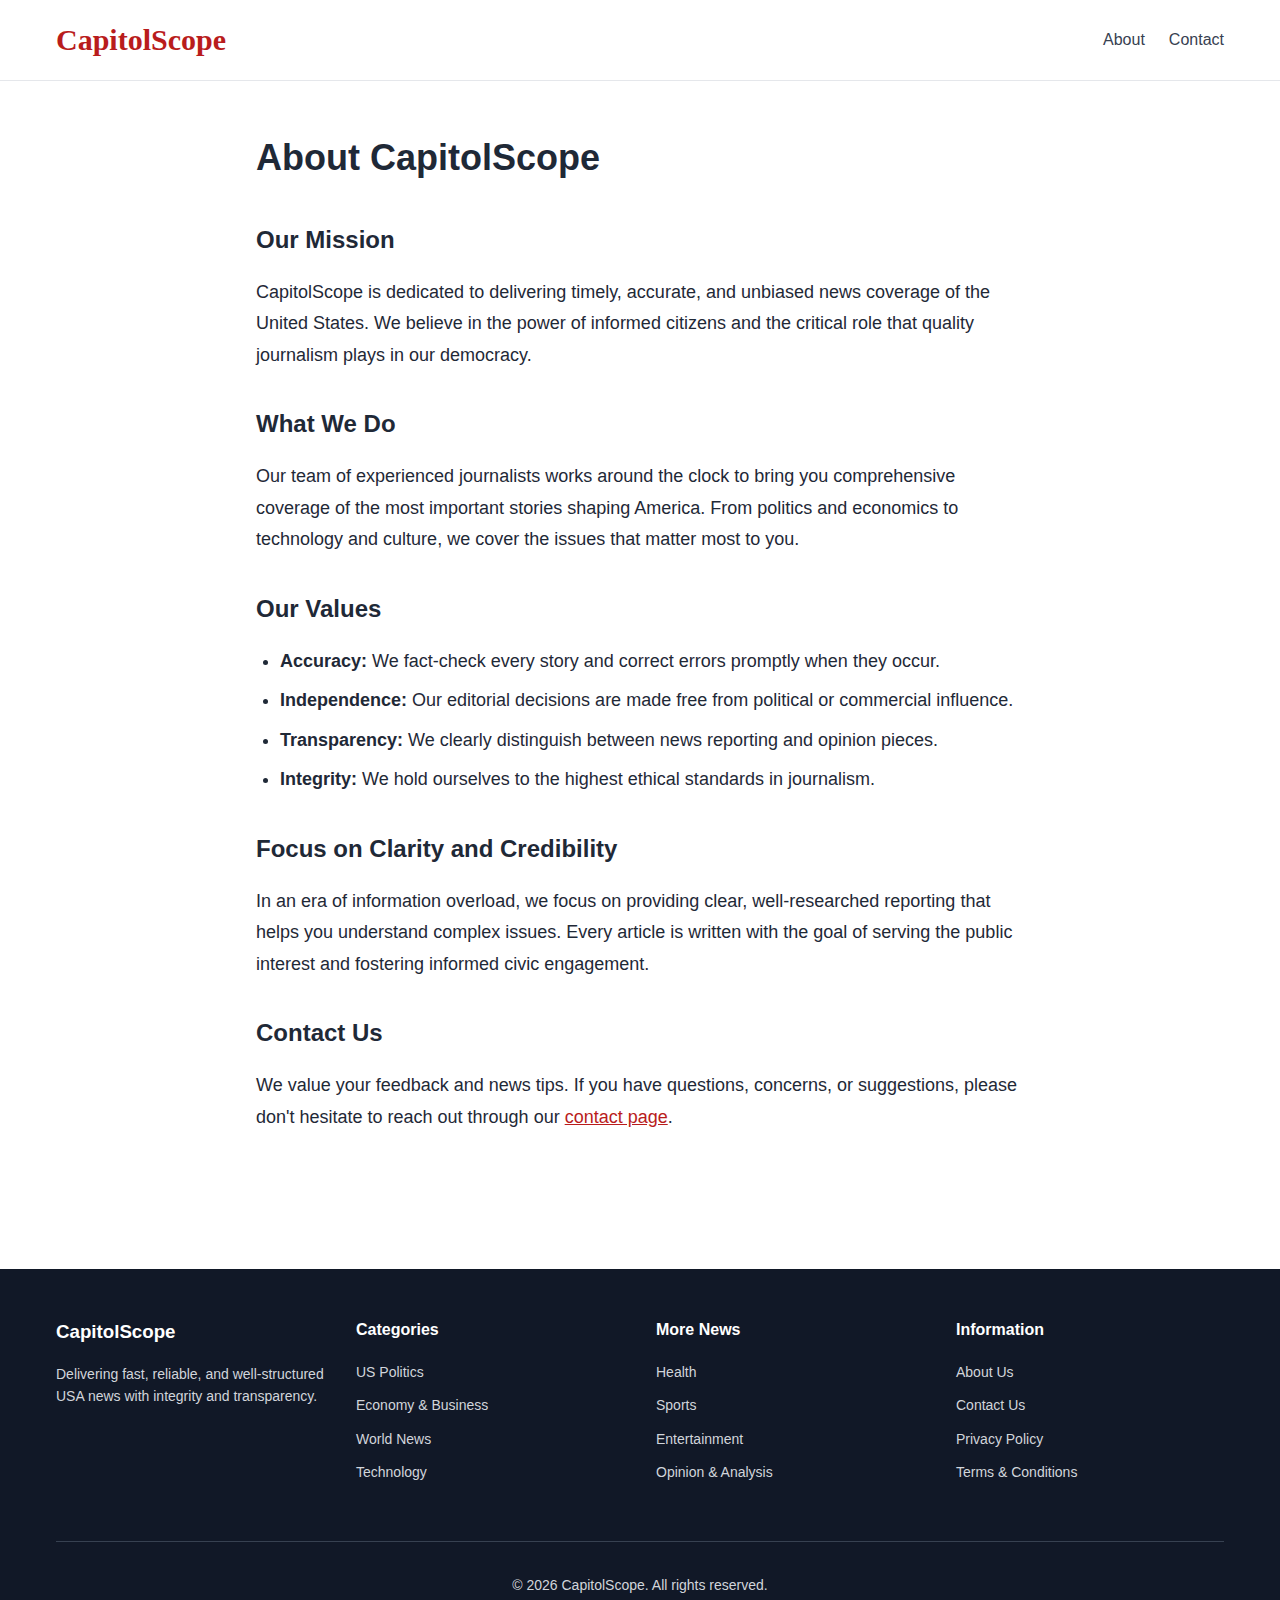
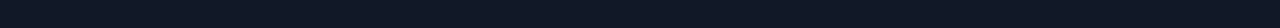
<file: about.html>
<!DOCTYPE html>
<html lang="en">
<head>
  <meta charset="UTF-8">
  <meta name="viewport" content="width=device-width, initial-scale=1.0">
  <title>About Us - CapitolScope</title>
  <link rel="stylesheet" href="styles.css">
</head>
<body>
  <!-- Header -->
  <header class="header">
    <div class="container">
      <div class="header-top">
        <a href="index.html" class="logo">CapitolScope</a>
        
        <nav class="nav-desktop">
          <a href="about.html">About</a>
          <a href="contact.html">Contact</a>
        </nav>

        <button class="mobile-menu-btn" onclick="toggleMobileMenu()">
          <svg width="24" height="24" viewBox="0 0 24 24" fill="none" stroke="currentColor" stroke-width="2">
            <line x1="3" y1="12" x2="21" y2="12"></line>
            <line x1="3" y1="6" x2="21" y2="6"></line>
            <line x1="3" y1="18" x2="21" y2="18"></line>
          </svg>
        </button>
      </div>
    </div>
  </header>

  <!-- Main Content -->
  <main>
    <div class="container" style="padding: 3rem 1rem;">
      <div style="max-width: 48rem; margin: 0 auto;">
        <h1 style="font-size: 2.25rem; margin-bottom: 1.5rem;">About CapitolScope</h1>

        <div style="font-size: 1.125rem; line-height: 1.75;">
          <h2 style="font-size: 1.5rem; margin: 2rem 0 1rem;">Our Mission</h2>
          <p style="margin-bottom: 1.5rem;">
            CapitolScope is dedicated to delivering timely, accurate, and unbiased news coverage
            of the United States. We believe in the power of informed citizens and the critical
            role that quality journalism plays in our democracy.
          </p>

          <h2 style="font-size: 1.5rem; margin: 2rem 0 1rem;">What We Do</h2>
          <p style="margin-bottom: 1.5rem;">
            Our team of experienced journalists works around the clock to bring you comprehensive
            coverage of the most important stories shaping America. From politics and economics to
            technology and culture, we cover the issues that matter most to you.
          </p>

          <h2 style="font-size: 1.5rem; margin: 2rem 0 1rem;">Our Values</h2>
          <ul style="margin-bottom: 1.5rem; padding-left: 1.5rem;">
            <li style="margin-bottom: 0.5rem;">
              <strong>Accuracy:</strong> We fact-check every story and correct errors promptly when they occur.
            </li>
            <li style="margin-bottom: 0.5rem;">
              <strong>Independence:</strong> Our editorial decisions are made free from political or commercial influence.
            </li>
            <li style="margin-bottom: 0.5rem;">
              <strong>Transparency:</strong> We clearly distinguish between news reporting and opinion pieces.
            </li>
            <li style="margin-bottom: 0.5rem;">
              <strong>Integrity:</strong> We hold ourselves to the highest ethical standards in journalism.
            </li>
          </ul>

          <h2 style="font-size: 1.5rem; margin: 2rem 0 1rem;">Focus on Clarity and Credibility</h2>
          <p style="margin-bottom: 1.5rem;">
            In an era of information overload, we focus on providing clear, well-researched
            reporting that helps you understand complex issues. Every article is written with the
            goal of serving the public interest and fostering informed civic engagement.
          </p>

          <h2 style="font-size: 1.5rem; margin: 2rem 0 1rem;">Contact Us</h2>
          <p style="margin-bottom: 1.5rem;">
            We value your feedback and news tips. If you have questions, concerns, or suggestions,
            please don't hesitate to reach out through our
            <a href="contact.html" style="color: #b91c1c; text-decoration: underline;">contact page</a>.
          </p>
        </div>
      </div>
    </div>
  </main>

  <!-- Footer -->
  <footer class="footer">
    <div class="container">
      <div class="footer-content">
        <div class="footer-grid">
          <div>
            <h3>CapitolScope</h3>
            <p style="font-size: 0.875rem;">Delivering fast, reliable, and well-structured USA news with integrity and transparency.</p>
          </div>
          <div>
            <h4>Categories</h4>
            <ul>
              <li><a href="category.html?id=politics">US Politics</a></li>
              <li><a href="category.html?id=economy">Economy & Business</a></li>
              <li><a href="category.html?id=world">World News</a></li>
              <li><a href="category.html?id=technology">Technology</a></li>
            </ul>
          </div>
          <div>
            <h4>More News</h4>
            <ul>
              <li><a href="category.html?id=health">Health</a></li>
              <li><a href="category.html?id=sports">Sports</a></li>
              <li><a href="category.html?id=entertainment">Entertainment</a></li>
              <li><a href="category.html?id=opinion">Opinion & Analysis</a></li>
            </ul>
          </div>
          <div>
            <h4>Information</h4>
            <ul>
              <li><a href="about.html">About Us</a></li>
              <li><a href="contact.html">Contact Us</a></li>
              <li><a href="privacy.html">Privacy Policy</a></li>
              <li><a href="terms.html">Terms & Conditions</a></li>
            </ul>
          </div>
        </div>
      </div>
      <div class="footer-bottom">
        <p>&copy; 2026 CapitolScope. All rights reserved.</p>
      </div>
    </div>
  </footer>

  <script src="script.js"></script>
</body>
</html>
</file>
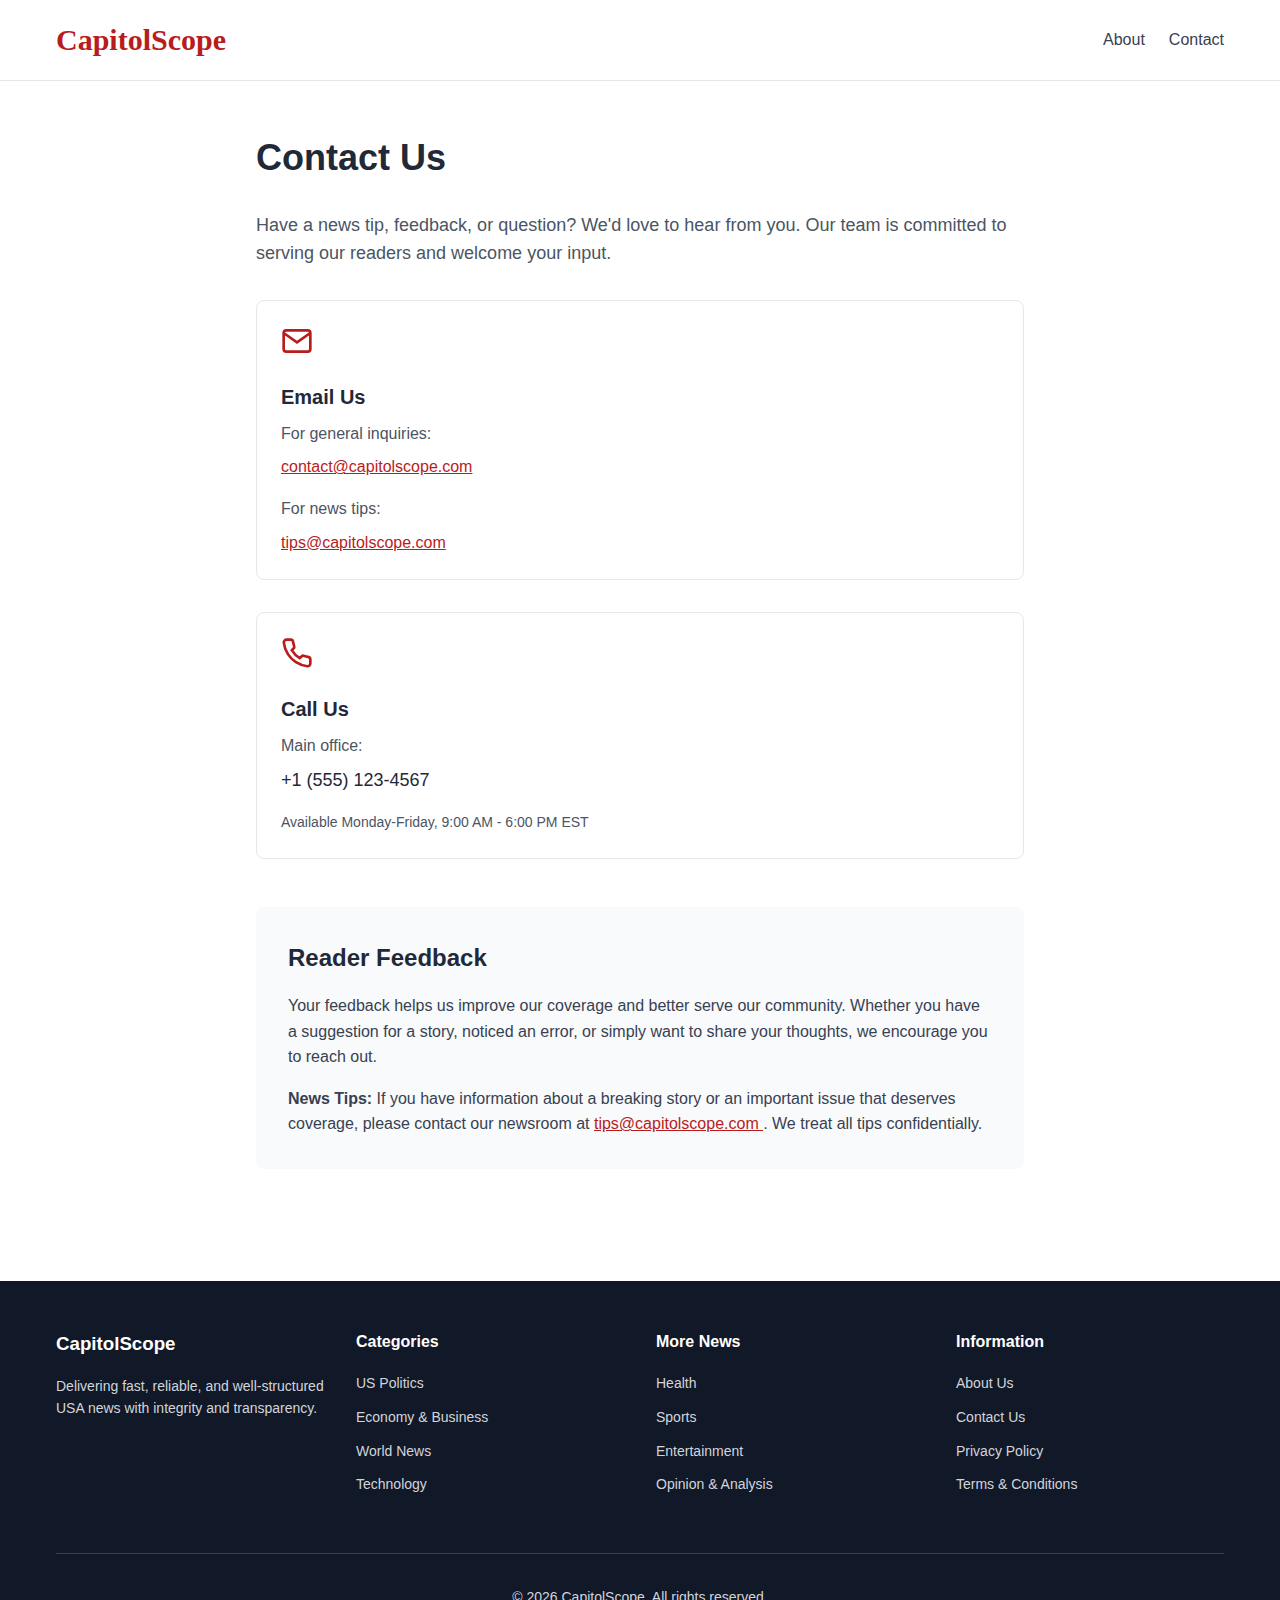
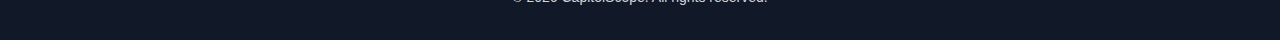
<file: contact.html>
<!DOCTYPE html>
<html lang="en">
<head>
  <meta charset="UTF-8">
  <meta name="viewport" content="width=device-width, initial-scale=1.0">
  <title>Contact Us - CapitolScope</title>
  <link rel="stylesheet" href="styles.css">
</head>
<body>
  <!-- Header -->
  <header class="header">
    <div class="container">
      <div class="header-top">
        <a href="index.html" class="logo">CapitolScope</a>
        
        <nav class="nav-desktop">
          <a href="about.html">About</a>
          <a href="contact.html">Contact</a>
        </nav>

        <button class="mobile-menu-btn" onclick="toggleMobileMenu()">
          <svg width="24" height="24" viewBox="0 0 24 24" fill="none" stroke="currentColor" stroke-width="2">
            <line x1="3" y1="12" x2="21" y2="12"></line>
            <line x1="3" y1="6" x2="21" y2="6"></line>
            <line x1="3" y1="18" x2="21" y2="18"></line>
          </svg>
        </button>
      </div>
    </div>
  </header>

  <!-- Main Content -->
  <main>
    <div class="container" style="padding: 3rem 1rem;">
      <div style="max-width: 48rem; margin: 0 auto;">
        <h1 style="font-size: 2.25rem; margin-bottom: 1.5rem;">Contact Us</h1>

        <p style="font-size: 1.125rem; color: #4b5563; margin-bottom: 2rem;">
          Have a news tip, feedback, or question? We'd love to hear from you. Our team is
          committed to serving our readers and welcome your input.
        </p>

        <div style="display: grid; grid-template-columns: 1fr; gap: 2rem; margin-bottom: 3rem;">
          <div style="background: white; border: 1px solid #e5e7eb; border-radius: 0.5rem; padding: 1.5rem;">
            <svg width="32" height="32" viewBox="0 0 24 24" fill="none" stroke="#b91c1c" stroke-width="2" style="margin-bottom: 1rem;">
              <path d="M4 4h16c1.1 0 2 .9 2 2v12c0 1.1-.9 2-2 2H4c-1.1 0-2-.9-2-2V6c0-1.1.9-2 2-2z"></path>
              <polyline points="22,6 12,13 2,6"></polyline>
            </svg>
            <h3 style="font-size: 1.25rem; margin-bottom: 0.5rem;">Email Us</h3>
            <p style="color: #4b5563; margin-bottom: 0.5rem;">For general inquiries:</p>
            <a href="mailto:contact@capitolscope.com" style="color: #b91c1c; text-decoration: underline;">
              contact@capitolscope.com
            </a>
            <p style="color: #4b5563; margin: 1rem 0 0.5rem;">For news tips:</p>
            <a href="mailto:tips@capitolscope.com" style="color: #b91c1c; text-decoration: underline;">
              tips@capitolscope.com
            </a>
          </div>

          <div style="background: white; border: 1px solid #e5e7eb; border-radius: 0.5rem; padding: 1.5rem;">
            <svg width="32" height="32" viewBox="0 0 24 24" fill="none" stroke="#b91c1c" stroke-width="2" style="margin-bottom: 1rem;">
              <path d="M22 16.92v3a2 2 0 0 1-2.18 2 19.79 19.79 0 0 1-8.63-3.07 19.5 19.5 0 0 1-6-6 19.79 19.79 0 0 1-3.07-8.67A2 2 0 0 1 4.11 2h3a2 2 0 0 1 2 1.72 12.84 12.84 0 0 0 .7 2.81 2 2 0 0 1-.45 2.11L8.09 9.91a16 16 0 0 0 6 6l1.27-1.27a2 2 0 0 1 2.11-.45 12.84 12.84 0 0 0 2.81.7A2 2 0 0 1 22 16.92z"></path>
            </svg>
            <h3 style="font-size: 1.25rem; margin-bottom: 0.5rem;">Call Us</h3>
            <p style="color: #4b5563; margin-bottom: 0.5rem;">Main office:</p>
            <p style="font-size: 1.125rem;">+1 (555) 123-4567</p>
            <p style="color: #4b5563; font-size: 0.875rem; margin-top: 1rem;">
              Available Monday-Friday, 9:00 AM - 6:00 PM EST
            </p>
          </div>
        </div>

        <div style="background: #f9fafb; border-radius: 0.5rem; padding: 2rem;">
          <h2 style="font-size: 1.5rem; margin-bottom: 1rem;">Reader Feedback</h2>
          <p style="color: #374151; margin-bottom: 1rem;">
            Your feedback helps us improve our coverage and better serve our community. Whether
            you have a suggestion for a story, noticed an error, or simply want to share your
            thoughts, we encourage you to reach out.
          </p>
          <p style="color: #374151;">
            <strong>News Tips:</strong> If you have information about a breaking story or an
            important issue that deserves coverage, please contact our newsroom at
            <a href="mailto:tips@capitolscope.com" style="color: #b91c1c; text-decoration: underline;">
              tips@capitolscope.com
            </a>. We treat all tips confidentially.
          </p>
        </div>
      </div>
    </div>
  </main>

  <!-- Footer -->
  <footer class="footer">
    <div class="container">
      <div class="footer-content">
        <div class="footer-grid">
          <div>
            <h3>CapitolScope</h3>
            <p style="font-size: 0.875rem;">Delivering fast, reliable, and well-structured USA news with integrity and transparency.</p>
          </div>
          <div>
            <h4>Categories</h4>
            <ul>
              <li><a href="category.html?id=politics">US Politics</a></li>
              <li><a href="category.html?id=economy">Economy & Business</a></li>
              <li><a href="category.html?id=world">World News</a></li>
              <li><a href="category.html?id=technology">Technology</a></li>
            </ul>
          </div>
          <div>
            <h4>More News</h4>
            <ul>
              <li><a href="category.html?id=health">Health</a></li>
              <li><a href="category.html?id=sports">Sports</a></li>
              <li><a href="category.html?id=entertainment">Entertainment</a></li>
              <li><a href="category.html?id=opinion">Opinion & Analysis</a></li>
            </ul>
          </div>
          <div>
            <h4>Information</h4>
            <ul>
              <li><a href="about.html">About Us</a></li>
              <li><a href="contact.html">Contact Us</a></li>
              <li><a href="privacy.html">Privacy Policy</a></li>
              <li><a href="terms.html">Terms & Conditions</a></li>
            </ul>
          </div>
        </div>
      </div>
      <div class="footer-bottom">
        <p>&copy; 2026 CapitolScope. All rights reserved.</p>
      </div>
    </div>
  </footer>

  <script src="script.js"></script>
</body>
</html>
</file>
<file: styles.css>
/* CapitolScope Styles */

/* Reset and Base Styles */
* {
  margin: 0;
  padding: 0;
  box-sizing: border-box;
}

body {
  font-family: -apple-system, BlinkMacSystemFont, 'Segoe UI', 'Roboto', 'Oxygen', 'Ubuntu', 'Cantarell', sans-serif;
  line-height: 1.6;
  color: #1f2937;
  background: #ffffff;
}

.container {
  max-width: 1200px;
  margin: 0 auto;
  padding: 0 1rem;
}

/* Header Styles */
.header {
  background: white;
  border-bottom: 1px solid #e5e7eb;
  position: sticky;
  top: 0;
  z-index: 50;
}

.header-top {
  display: flex;
  align-items: center;
  justify-content: space-between;
  padding: 1rem 0;
}

.logo {
  font-size: 1.875rem;
  font-family: Georgia, serif;
  color: #b91c1c;
  text-decoration: none;
  font-weight: bold;
}

.nav-desktop {
  display: none;
  gap: 1.5rem;
}

.nav-desktop a {
  color: #374151;
  text-decoration: none;
}

.nav-desktop a:hover {
  color: #b91c1c;
}

.mobile-menu-btn {
  background: none;
  border: none;
  cursor: pointer;
  padding: 0.5rem;
}

.categories-nav {
  display: none;
  border-top: 1px solid #e5e7eb;
}

.categories-nav ul {
  display: flex;
  gap: 1.5rem;
  overflow-x: auto;
  padding: 0.75rem 0;
  list-style: none;
}

.categories-nav a {
  font-size: 0.875rem;
  color: #374151;
  text-decoration: none;
  white-space: nowrap;
}

.categories-nav a:hover {
  color: #b91c1c;
}

.mobile-menu {
  display: none;
  padding-bottom: 1rem;
}

.mobile-menu.active {
  display: block;
}

.mobile-menu a {
  display: block;
  padding: 0.5rem 0;
  color: #374151;
  text-decoration: none;
}

.mobile-menu a:hover {
  color: #b91c1c;
}

/* Hero Slider */
.hero-slider {
  margin-bottom: 3rem;
  position: relative;
}

.slider-container {
  position: relative;
  overflow: hidden;
}

.slide {
  display: none;
  position: relative;
}

.slide.active {
  display: block;
}

.slide-image {
  width: 100%;
  aspect-ratio: 16/9;
  object-fit: cover;
  border-radius: 0.5rem;
}

.slide-content {
  position: absolute;
  bottom: 0;
  left: 0;
  right: 0;
  background: linear-gradient(to top, rgba(0,0,0,0.8), transparent);
  padding: 2rem;
  color: white;
}

.category-badge {
  display: inline-block;
  padding: 0.25rem 0.75rem;
  background: #b91c1c;
  color: white;
  font-size: 0.75rem;
  border-radius: 0.25rem;
  margin-bottom: 0.5rem;
}

.slide-headline {
  font-size: 1.875rem;
  margin-bottom: 0.5rem;
}

.slide-summary {
  color: #d1d5db;
  font-size: 0.875rem;
  margin-bottom: 0;
}

.slider-btn {
  position: absolute;
  top: 50%;
  transform: translateY(-50%);
  background: rgba(255,255,255,0.9);
  border: none;
  border-radius: 50%;
  width: 2.5rem;
  height: 2.5rem;
  cursor: pointer;
  display: flex;
  align-items: center;
  justify-content: center;
  z-index: 10;
}

.slider-btn:hover {
  background: white;
}

.slider-btn.prev {
  left: 1rem;
}

.slider-btn.next {
  right: 1rem;
}

.slider-dots {
  position: absolute;
  bottom: 1rem;
  left: 50%;
  transform: translateX(-50%);
  display: flex;
  gap: 0.5rem;
}

.dot {
  width: 0.5rem;
  height: 0.5rem;
  border-radius: 50%;
  background: rgba(255,255,255,0.5);
  cursor: pointer;
}

.dot.active {
  background: white;
}

/* Category Cards */
.category-grid {
  display: grid;
  grid-template-columns: repeat(2, 1fr);
  gap: 1rem;
  margin-bottom: 3rem;
}

.category-card {
  background: linear-gradient(to bottom right, #b91c1c, #7f1d1d);
  color: white;
  padding: 1.5rem;
  border-radius: 0.5rem;
  text-align: center;
  text-decoration: none;
  transition: box-shadow 0.3s;
}

.category-card:hover {
  box-shadow: 0 20px 25px -5px rgba(0, 0, 0, 0.1);
}

/* News Cards */
.news-grid {
  display: grid;
  grid-template-columns: 1fr;
  gap: 1.5rem;
  margin-bottom: 3rem;
}

.news-card {
  background: white;
  border: 1px solid #e5e7eb;
  border-radius: 0.5rem;
  overflow: hidden;
  text-decoration: none;
  color: inherit;
  transition: box-shadow 0.3s;
}

.news-card:hover {
  box-shadow: 0 10px 15px -3px rgba(0, 0, 0, 0.1);
}

.news-image {
  width: 100%;
  aspect-ratio: 16/9;
  object-fit: cover;
  background: #e5e7eb;
}

.news-content {
  padding: 1rem;
}

.news-category {
  display: inline-block;
  padding: 0.25rem 0.5rem;
  background: #fee2e2;
  color: #b91c1c;
  font-size: 0.75rem;
  border-radius: 0.25rem;
  margin-bottom: 0.5rem;
}

.news-headline {
  font-size: 1.125rem;
  margin-bottom: 0.5rem;
}

.news-summary {
  color: #4b5563;
  font-size: 0.875rem;
  margin-bottom: 0.75rem;
  display: -webkit-box;
  -webkit-line-clamp: 3;
  -webkit-box-orient: vertical;
  overflow: hidden;
}

.news-meta {
  display: flex;
  justify-content: space-between;
  font-size: 0.75rem;
  color: #6b7280;
}

/* Trust Section */
.trust-section {
  background: #f9fafb;
  border-radius: 0.5rem;
  padding: 2rem;
  margin-bottom: 3rem;
}

.trust-grid {
  display: grid;
  grid-template-columns: 1fr;
  gap: 1.5rem;
}

.trust-item {
  text-align: center;
}

.trust-icon {
  width: 4rem;
  height: 4rem;
  background: #b91c1c;
  color: white;
  border-radius: 50%;
  display: flex;
  align-items: center;
  justify-content: center;
  margin: 0 auto 1rem;
  font-size: 1.5rem;
}

/* Footer */
.footer {
  background: #111827;
  color: #d1d5db;
  margin-top: 4rem;
}

.footer-content {
  padding: 3rem 0;
}

.footer-grid {
  display: grid;
  grid-template-columns: 1fr;
  gap: 2rem;
}

.footer h3, .footer h4 {
  color: white;
  margin-bottom: 1rem;
}

.footer ul {
  list-style: none;
}

.footer ul li {
  margin-bottom: 0.5rem;
}

.footer a {
  color: #d1d5db;
  text-decoration: none;
  font-size: 0.875rem;
}

.footer a:hover {
  color: white;
}

.footer-bottom {
  border-top: 1px solid #374151;
  padding: 2rem 0;
  text-align: center;
  font-size: 0.875rem;
}

/* Article Page */
.article-container {
  max-width: 800px;
  margin: 2rem auto;
}

.breadcrumb {
  font-size: 0.875rem;
  color: #6b7280;
  margin-bottom: 1rem;
}

.breadcrumb a {
  color: #6b7280;
  text-decoration: none;
}

.breadcrumb a:hover {
  color: #b91c1c;
}

.article-headline {
  font-size: 2.5rem;
  margin-bottom: 1rem;
  line-height: 1.2;
}

.article-summary {
  font-size: 1.25rem;
  color: #4b5563;
  margin-bottom: 1.5rem;
}

.article-meta {
  display: flex;
  justify-content: space-between;
  align-items: center;
  border-top: 1px solid #e5e7eb;
  border-bottom: 1px solid #e5e7eb;
  padding: 1rem 0;
  margin-bottom: 2rem;
}

.social-share {
  display: flex;
  gap: 0.5rem;
}

.social-btn {
  padding: 0.5rem;
  background: none;
  border: none;
  cursor: pointer;
  border-radius: 0.25rem;
}

.social-btn:hover {
  background: #f3f4f6;
}

.article-image {
  width: 100%;
  aspect-ratio: 16/9;
  object-fit: cover;
  border-radius: 0.5rem;
  margin-bottom: 2rem;
  background: #e5e7eb;
}

.article-content {
  font-size: 1.125rem;
  line-height: 1.75;
}

.article-content p {
  margin-bottom: 1.5rem;
  color: #1f2937;
}

/* Responsive */
@media (min-width: 768px) {
  .nav-desktop {
    display: flex;
  }
  
  .mobile-menu-btn {
    display: none;
  }
  
  .categories-nav {
    display: block;
  }
  
  .category-grid {
    grid-template-columns: repeat(4, 1fr);
  }
  
  .news-grid {
    grid-template-columns: repeat(2, 1fr);
  }
  
  .trust-grid {
    grid-template-columns: repeat(2, 1fr);
  }
  
  .footer-grid {
    grid-template-columns: repeat(4, 1fr);
  }
  
  .article-headline {
    font-size: 3rem;
  }
}

@media (min-width: 1024px) {
  .news-grid {
    grid-template-columns: repeat(3, 1fr);
  }
  
  .trust-grid {
    grid-template-columns: repeat(4, 1fr);
  }
  
  .slide-headline {
    font-size: 2.5rem;
  }
}

/* Utility Classes */
.section-title {
  font-size: 1.875rem;
  margin-bottom: 1.5rem;
}

.text-center {
  text-align: center;
}

.mb-3 {
  margin-bottom: 1.5rem;
}

.mb-6 {
  margin-bottom: 3rem;
}
</file>
